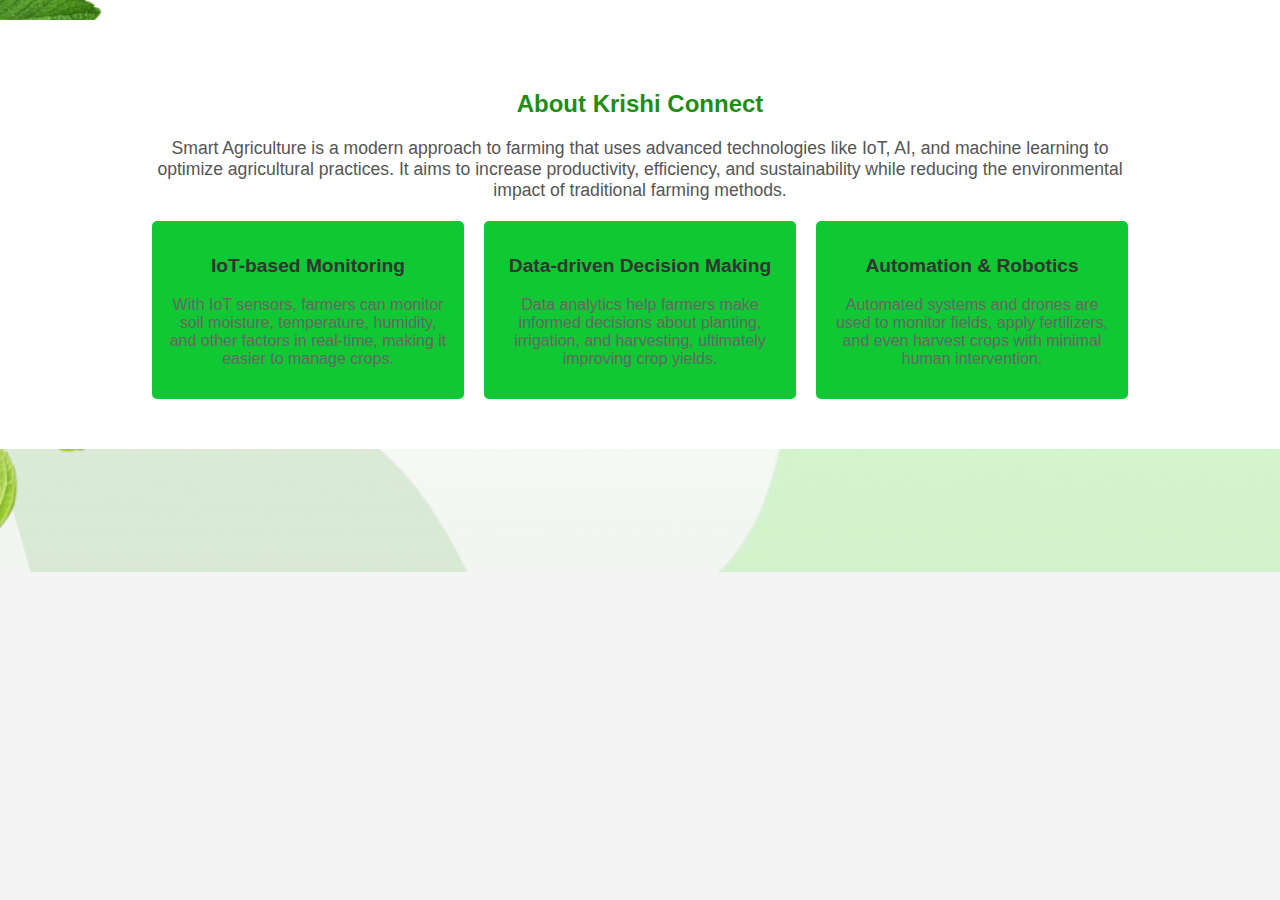
<file: aboutus.html>
<!DOCTYPE html>
<html lang="en">
<head>
    <meta charset="UTF-8">
    <meta name="viewport" content="width=device-width, initial-scale=1.0">
    <title>Smart Agriculture - About</title>
    <link rel="stylesheet" href="styles.css">
</head>
<body >
    <!-- About Section -->
    <section class="about-section">
        <div class="container">
            <h2>About Krishi Connect</h2>
            </h2>
            <p>Smart Agriculture is a modern approach to farming that uses advanced technologies like IoT, AI, and machine learning to optimize agricultural practices. It aims to increase productivity, efficiency, and sustainability while reducing the environmental impact of traditional farming methods.</p>

            <div class="features">
                <div class="feature">
                    <h3>IoT-based Monitoring</h3>
                    <p>With IoT sensors, farmers can monitor soil moisture, temperature, humidity, and other factors in real-time, making it easier to manage crops.</p>
                </div>
                <div class="feature">
                    <h3>Data-driven Decision Making</h3>
                    <p>Data analytics help farmers make informed decisions about planting, irrigation, and harvesting, ultimately improving crop yields.</p>
                </div>
                <div class="feature">
                    <h3>Automation & Robotics</h3>
                    <p>Automated systems and drones are used to monitor fields, apply fertilizers, and even harvest crops with minimal human intervention.</p>
                </div>
            </div>
        </div>
    </section>
</body>
</html>
</file>
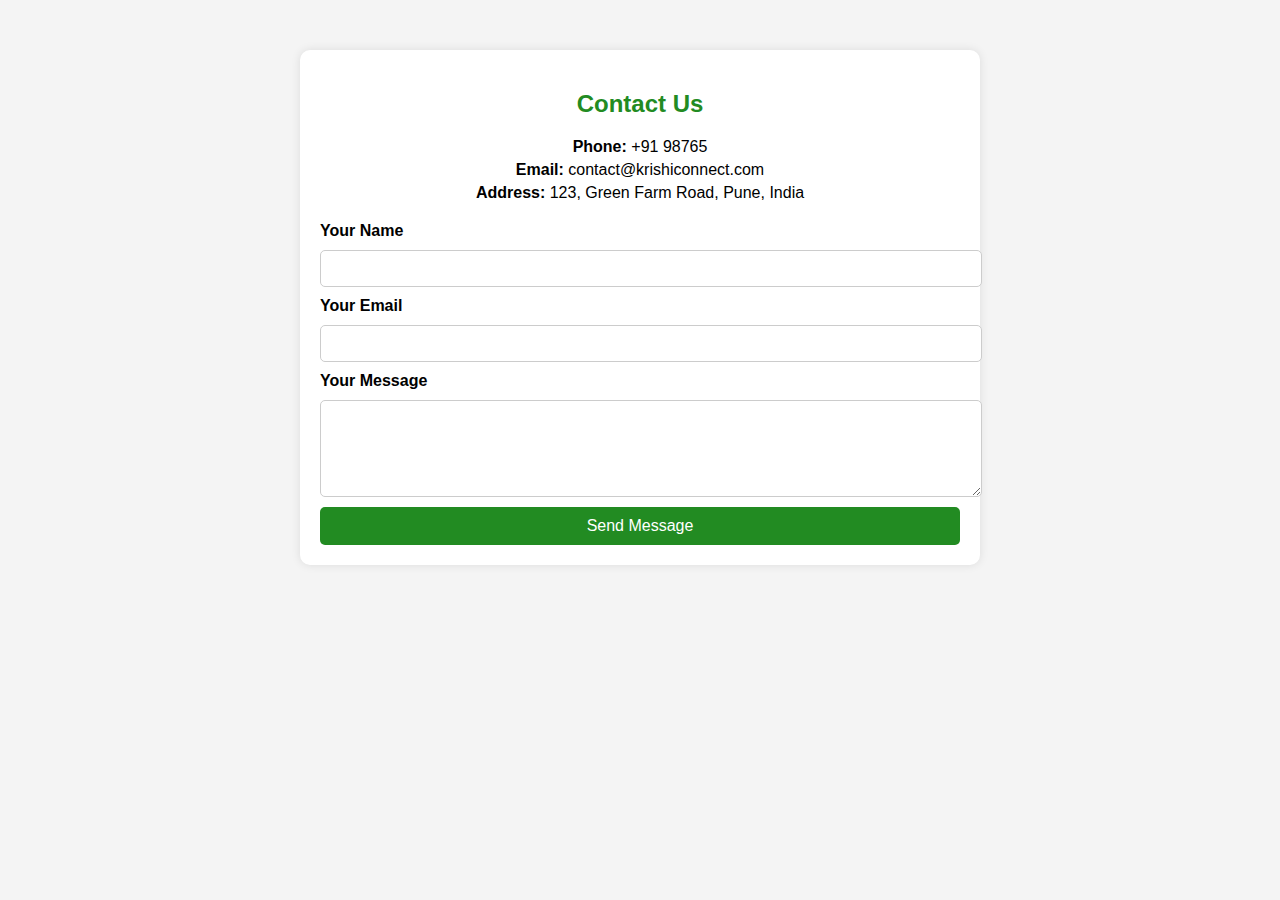
<file: contact.html>
<!DOCTYPE html>
<html lang="en">
<head>
    <meta charset="UTF-8">
    <meta name="viewport" content="width=device-width, initial-scale=1.0">
    <title>Contact Us | Krishi Connect</title>
    <style>
        body {
            font-family: Arial, sans-serif;
            margin: 0;
            padding: 0;
            background-color: #f4f4f4;
        }
        .container {
            width: 50%;
            margin: auto;
            background: white;
            padding: 20px;
            box-shadow: 0px 0px 10px rgba(0, 0, 0, 0.1);
            margin-top: 50px;
            border-radius: 10px;
        }
        h2 {
            text-align: center;
            color: #228B22;
        }
        .contact-info {
            text-align: center;
            margin-bottom: 20px;
        }
        .contact-info p {
            margin: 5px 0;
        }
        .contact-form {
            display: flex;
            flex-direction: column;
        }
        .contact-form label {
            font-weight: bold;
        }
        .contact-form input, 
        .contact-form textarea {
            width: 100%;
            padding: 10px;
            margin: 10px 0;
            border: 1px solid #ccc;
            border-radius: 5px;
        }
        .contact-form button {
            background: #228B22;
            color: white;
            padding: 10px;
            border: none;
            cursor: pointer;
            border-radius: 5px;
            font-size: 16px;
        }
        .contact-form button:hover {
            background: #1e7a1e;
        }
    </style>
</head>
<body>

    <div class="container">
        <h2>Contact Us</h2>
        
        <div class="contact-info">
            <p><strong>Phone:</strong> +91 98765</p>
            <p><strong>Email:</strong> contact@krishiconnect.com</p>
            <p><strong>Address:</strong> 123, Green Farm Road, Pune, India</p>
        </div>

        <form class="contact-form">
            <label for="name">Your Name</label>
            <input type="text" id="name" name="name" required>

            <label for="email">Your Email</label>
            <input type="email" id="email" name="email" required>

            <label for="message">Your Message</label>
            <textarea id="message" name="message" rows="5" required></textarea>

            <button type="submit">Send Message</button>
        </form>
    </div>

</body>
</html>
</file>
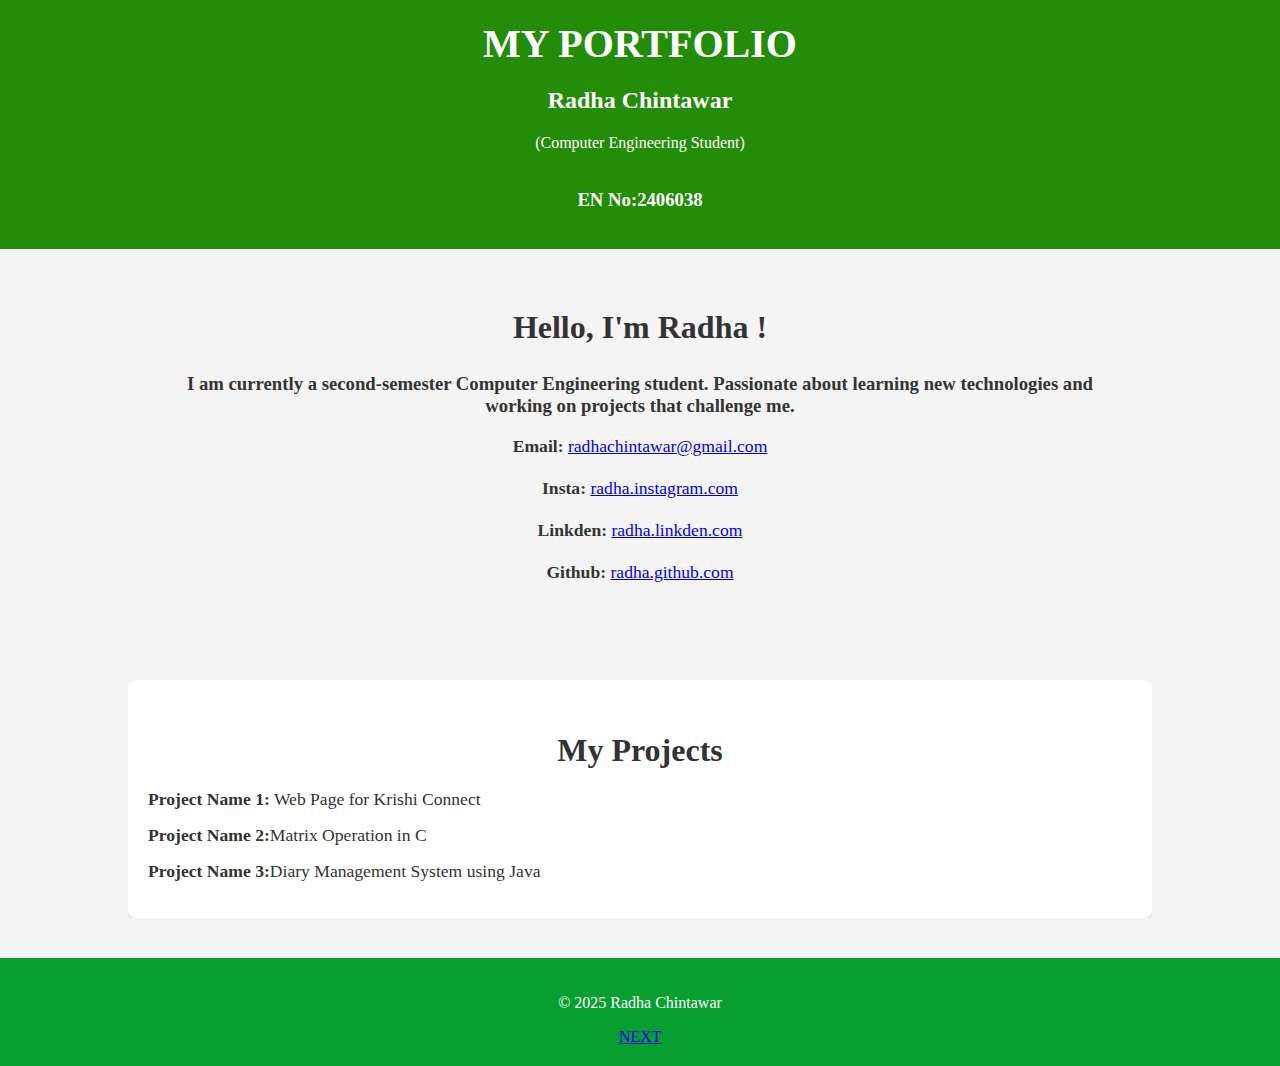
<file: index1.html>
<!DOCTYPE html>
<html lang="en">
<head>
    <meta charset="UTF-8">
    <meta name="viewport" content="width=device-width, initial-scale=1.0">
    <meta name="author" content="Sakshi Choudhari">
    <title> Radha Chintawar | Computer Engineering Student Portfolio</title>
    <style>
        body {
            font-family: The 'Times New Roman', Times, serif, sans-serif;
            margin: 0;
            padding: 0;
            background-color: #f4f4f4;
            color: #333;
        }
        header {
            background-color: #238c09;
            color: white;
            padding: 20px;
            text-align: center;
        }
        header h1 {
            margin: 0;
            font-size: 2.5em;
        }
        .container {
            width: 80%;
            margin: auto;
            overflow: hidden;
        }
        .main-content {
            text-align: center;
            padding: 40px;
        }
        .main-content img {
            border-radius: 50%;
            width: 150px;
            height: 150px;
        }
        .main-content h2 {
            font-size: 2em;
            margin-top: 20px;
        }
        .contact-info {
            font-size: 1.1em;
            margin-top: 10px;
        }
        .projects {
            margin-top: 40px;
            padding: 20px;
            background-color: #fff;
            border-radius: 8px;
            box-shadow: 0 4px 8px rgba(0, 0, 0, 0.1);
        }
        .projects h3 {
            text-align: center;
            font-size: 2em;
            margin-bottom: 20px;
        }
        .projects ul {
            list-style-type: none;
            padding: 0;
        }
        .projects li {
            margin-bottom: 15px;
            font-size: 1.1em;
        }
        footer {
            text-align: center;
            padding: 20px;
            background-color: #079f30;
            color: white;
            margin-top: 40px;
        }
    </style>
</head>
<body>

<header>
    <div class="container">
        <h1>MY PORTFOLIO</h1>
        <h2>Radha Chintawar</h2>
        <p>(Computer Engineering Student)
            <br><br>
         <h3> EN No:2406038</h3>  
        </p>
    </div>
</header>

<div class="container">
    <div class="main-content">
        
        
        
        <h2>Hello, I'm Radha !</h2>
        <p><h3>I am currently a second-semester Computer Engineering student. Passionate about learning new technologies and working on projects that challenge me.</h3></p>
        <p class="contact-info">
            <strong>Email:</strong> <a href="radhachintawar@gmail.com">radhachintawar@gmail.com</a>
        <br><br>
        <strong>Insta:</strong> <a href="//radha.instagram.com/">radha.instagram.com</a>
        <br><br>
        <strong>Linkden:</strong> <a href="//radha.linkden.com/">radha.linkden.com</a>
        <br><br>
        <strong>Github:</strong> <a href="//radha.github.com/">radha.github.com</a>
        <br>
        </p>
    </div>

    <div class="projects">
        <h3>My Projects</h3>
        <ul>
            <li><strong>Project Name 1:</strong> Web Page for Krishi Connect</li>
            <li><strong>Project Name 2:</strong>Matrix Operation  in C</li>
            <li><strong>Project Name 3:</strong>Diary Management System using Java </li>
            <!-- You can add more projects here as you progress -->
        </ul>
    </div>
</div>

<footer>
    <p>&copy; 2025 Radha Chintawar </p>
    <a href="index3.html">NEXT</a>
</footer>

</body>
</html>
</file>
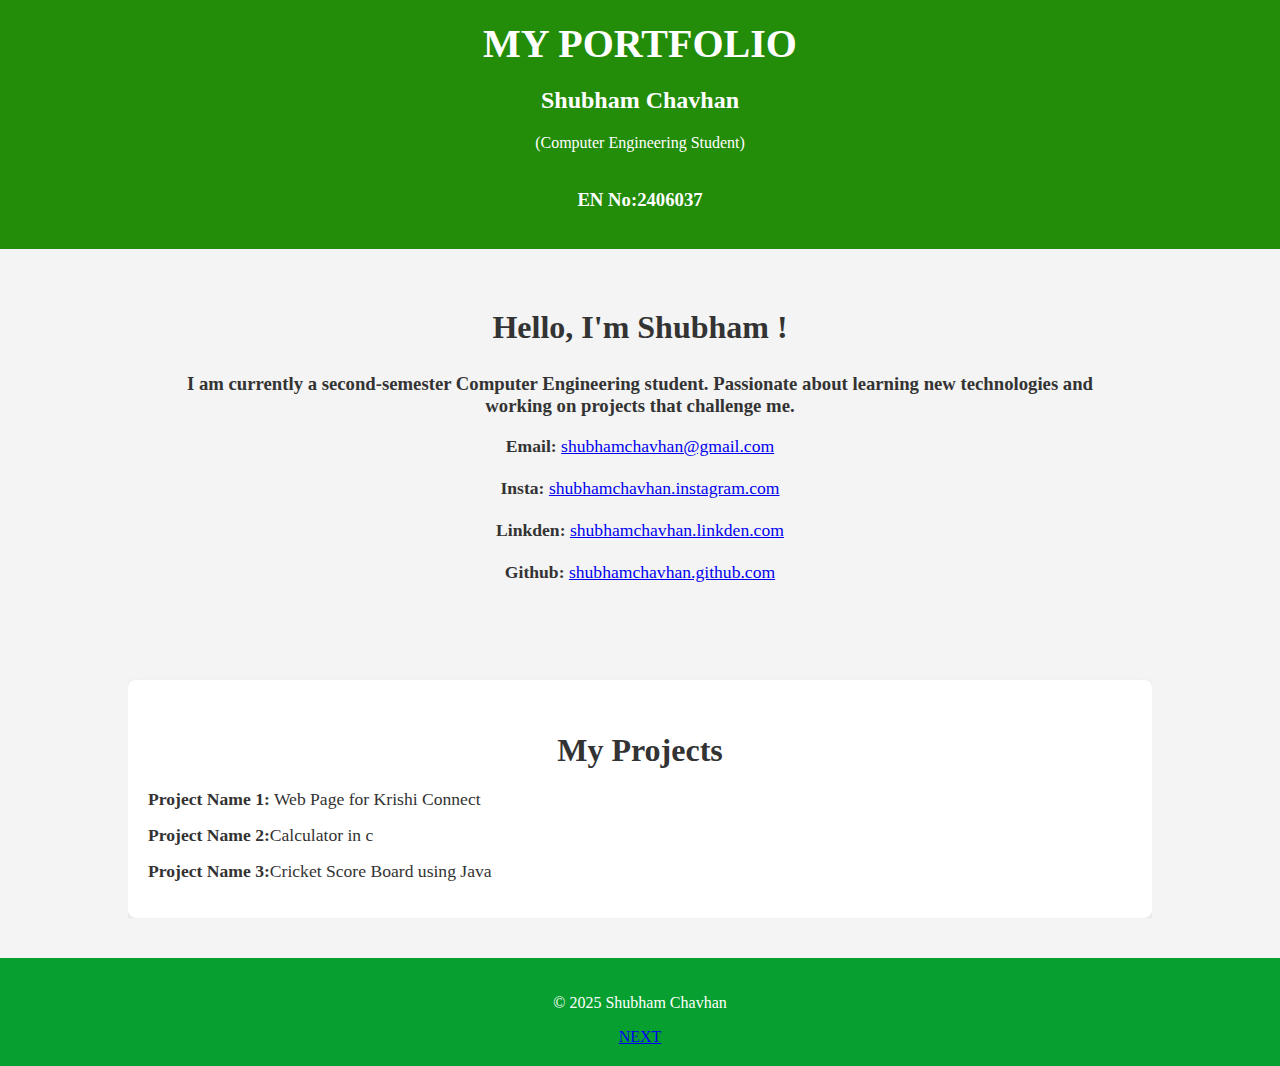
<file: index2.html>
<!DOCTYPE html>
<html lang="en">
<head>
    <meta charset="UTF-8">
    <meta name="viewport" content="width=device-width, initial-scale=1.0">
    <meta name="author" content="Sakshi Choudhari">
    <title> Shubham Chavhan | Computer Engineering Student Portfolio</title>
    <style>
        body {
            font-family: The 'Times New Roman', Times, serif, sans-serif;
            margin: 0;
            padding: 0;
            background-color: #f4f4f4;
            color: #333;
        }
        header {
            background-color: #238c09;
            color: white;
            padding: 20px;
            text-align: center;
        }
        header h1 {
            margin: 0;
            font-size: 2.5em;
        }
        .container {
            width: 80%;
            margin: auto;
            overflow: hidden;
        }
        .main-content {
            text-align: center;
            padding: 40px;
        }
        .main-content img {
            border-radius: 50%;
            width: 150px;
            height: 150px;
        }
        .main-content h2 {
            font-size: 2em;
            margin-top: 20px;
        }
        .contact-info {
            font-size: 1.1em;
            margin-top: 10px;
        }
        .projects {
            margin-top: 40px;
            padding: 20px;
            background-color: #fff;
            border-radius: 8px;
            box-shadow: 0 4px 8px rgba(0, 0, 0, 0.1);
        }
        .projects h3 {
            text-align: center;
            font-size: 2em;
            margin-bottom: 20px;
        }
        .projects ul {
            list-style-type: none;
            padding: 0;
        }
        .projects li {
            margin-bottom: 15px;
            font-size: 1.1em;
        }
        footer {
            text-align: center;
            padding: 20px;
            background-color: #079f30;
            color: white;
            margin-top: 40px;
        }
    </style>
</head>
<body>

<header>
    <div class="container">
        <h1>MY PORTFOLIO</h1>
        <h2>Shubham Chavhan</h2>
        <p>(Computer Engineering Student)
            <br><br>
         <h3> EN No:2406037</h3>  
        </p>
    </div>
</header>

<div class="container">
    <div class="main-content">
        
        
        
        <h2>Hello, I'm Shubham !</h2>
        <p><h3>I am currently a second-semester Computer Engineering student. Passionate about learning new technologies and working on projects that challenge me.</h3></p>
        <p class="contact-info">
            <strong>Email:</strong> <a href="shubhamchavhan@gmail.com">shubhamchavhan@gmail.com</a>
        <br><br>
        <strong>Insta:</strong> <a href="//shubham.instagram.com/">shubhamchavhan.instagram.com</a>
        <br><br>
        <strong>Linkden:</strong> <a href="//shubham.linkden.com/">shubhamchavhan.linkden.com</a>
        <br><br>
        <strong>Github:</strong> <a href="//shubham.github.com/">shubhamchavhan.github.com</a>
        <br>
        </p>
    </div>

    <div class="projects">
        <h3>My Projects</h3>
        <ul>
            <li><strong>Project Name 1:</strong> Web Page for Krishi Connect</li>
            <li><strong>Project Name 2:</strong>Calculator in c</li>
            <li><strong>Project Name 3:</strong>Cricket Score Board using Java </li>
            <!-- You can add more projects here as you progress -->
        </ul>
    </div>
</div>

<footer>
    <p>&copy; 2025 Shubham Chavhan </p>
    <a href="index1.html">NEXT</a>
</footer>

</body>
</html>
</file>
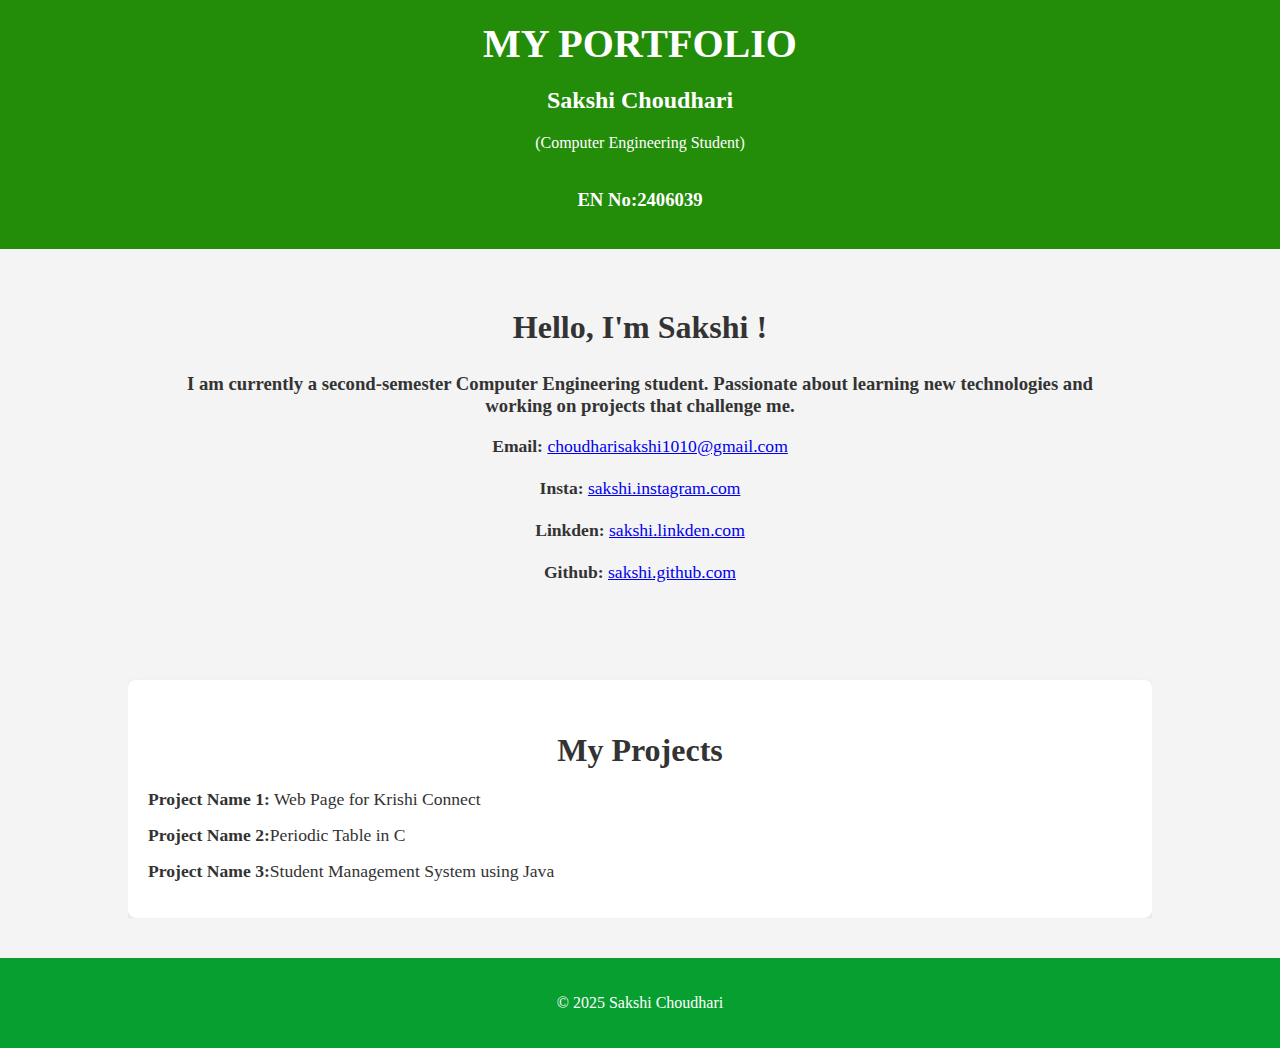
<file: index3.html>
<!DOCTYPE html>
<html lang="en">
<head>
    <meta charset="UTF-8">
    <meta name="viewport" content="width=device-width, initial-scale=1.0">
    <meta name="author" content="Sakshi Choudhari">
    <title>Sakshi Choudhari | Computer Engineering Student Portfolio</title>
    <style>
        body {
            font-family: The 'Times New Roman', Times, serif, sans-serif;
            margin: 0;
            padding: 0;
            background-color: #f4f4f4;
            color: #333;
        }
        header {
            background-color: #238c09;
            color: white;
            padding: 20px;
            text-align: center;
        }
        header h1 {
            margin: 0;
            font-size: 2.5em;
        }
        .container {
            width: 80%;
            margin: auto;
            overflow: hidden;
        }
        .main-content {
            text-align: center;
            padding: 40px;
        }
        .main-content img {
            border-radius: 50%;
            width: 150px;
            height: 150px;
        }
        .main-content h2 {
            font-size: 2em;
            margin-top: 20px;
        }
        .contact-info {
            font-size: 1.1em;
            margin-top: 10px;
        }
        .projects {
            margin-top: 40px;
            padding: 20px;
            background-color: #fff;
            border-radius: 8px;
            box-shadow: 0 4px 8px rgba(0, 0, 0, 0.1);
        }
        .projects h3 {
            text-align: center;
            font-size: 2em;
            margin-bottom: 20px;
        }
        .projects ul {
            list-style-type: none;
            padding: 0;
        }
        .projects li {
            margin-bottom: 15px;
            font-size: 1.1em;
        }
        footer {
            text-align: center;
            padding: 20px;
            background-color: #079f30;
            color: white;
            margin-top: 40px;
        }
    </style>
</head>
<body>

<header>
    <div class="container">
        <h1>MY PORTFOLIO</h1>
        <h2>Sakshi Choudhari</h2>
        <p>(Computer Engineering Student)
            <br><br>
         <h3> EN No:2406039</h3>  
        </p>
    </div>
</header>

<div class="container">
    <div class="main-content">
        
        
        
        <h2>Hello, I'm Sakshi !</h2>
        <p><h3>I am currently a second-semester Computer Engineering student. Passionate about learning new technologies and working on projects that challenge me.</h3></p>
        <p class="contact-info">
            <strong>Email:</strong> <a href="mailto:choudharisakshi1010@gmail.com">choudharisakshi1010@gmail.com</a>
        <br><br>
        <strong>Insta:</strong> <a href="//sakshi.instagram.com/">sakshi.instagram.com</a>
        <br><br>
        <strong>Linkden:</strong> <a href="//sakshi.linkden.com/">sakshi.linkden.com</a>
        <br><br>
        <strong>Github:</strong> <a href="//sakshi.github.com/">sakshi.github.com</a>
        <br>
        </p>
    </div>

    <div class="projects">
        <h3>My Projects</h3>
        <ul>
            <li><strong>Project Name 1:</strong> Web Page for Krishi Connect</li>
            <li><strong>Project Name 2:</strong>Periodic Table in C</li>
            <li><strong>Project Name 3:</strong>Student Management System using Java </li>
            <!-- You can add more projects here as you progress -->
        </ul>
    </div>
</div>

<footer>
    <p>&copy; 2025 Sakshi Choudhari</p>
    
</footer>

</body>
</html>
</file>
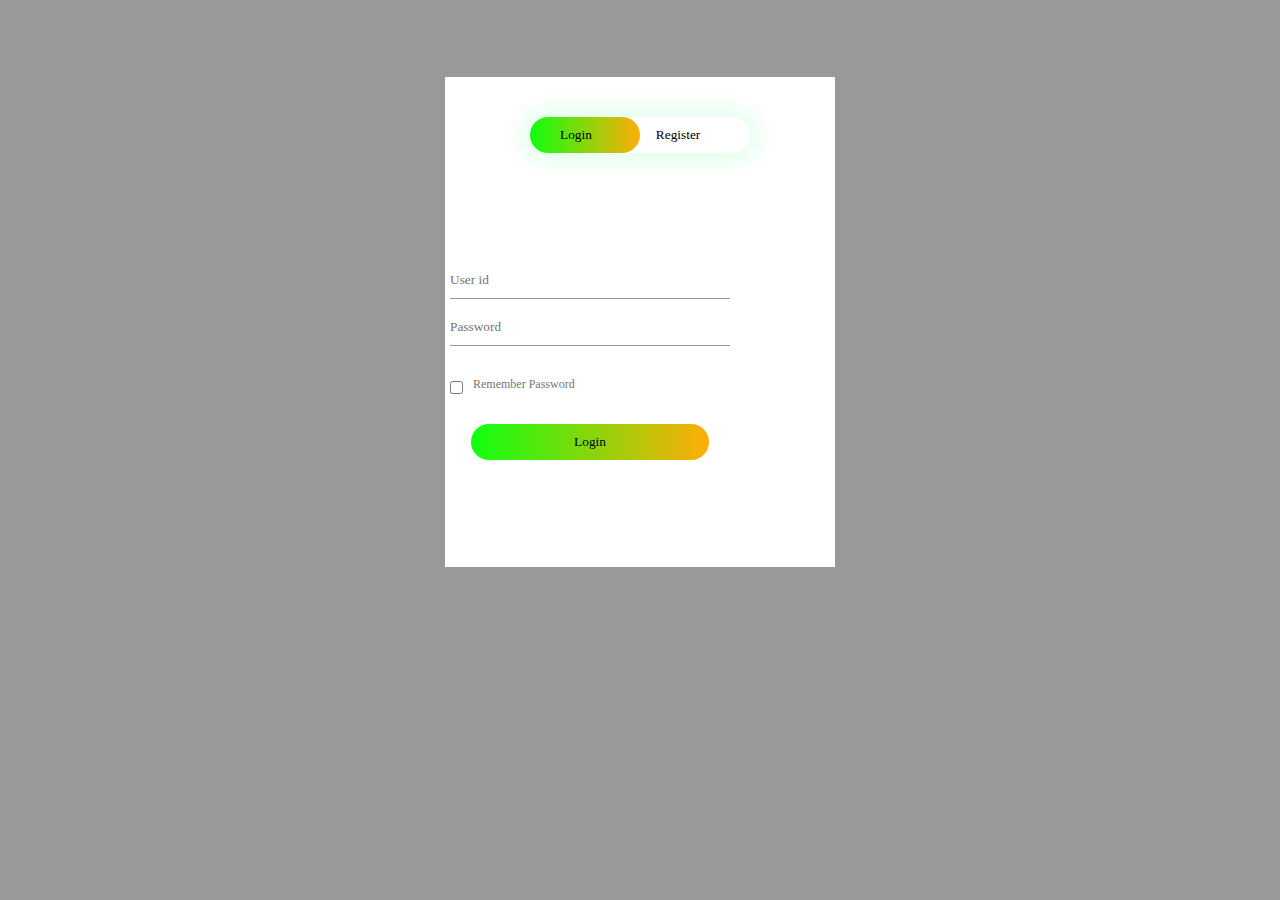
<file: login1.html>
<!DOCTYPE html>
<html lang="en">
<head>
    <meta charset="UTF-8">
    <meta name="viewport" content="width=device-width, initial-scale=1.0">
    <title>Login Form</title>
    <link rel="stylesheet" href="style1.css">
</head>
<body>
    <div class="hero">
      <div class="form-box">
        <div class="button-box">
            <div id="btn"></div>
            <button type="button" class="toggle-btn" onclick="Login()">Login</button>
            <button type="button" class="toggle-btn" onclick="Register()">Register</button>
        </div>
      
      <form id="Log In" class="input-group">
        <input type="text" class="input-field" placeholder="User id"required>
        <input type="text" class="input-field" placeholder="Password"required>
        <input type="checkbox" class="check-box"><span>Remember Password</span>
        <button type="submit" class="submit-btn" onclick="document.location='http://127.0.0.1:5500/'">Login</button>
      </form>
      <form id="Register"class="input-group">
        <input type="text" class="input-field" placeholder="User id"required>
        <input type="email" class="input-field" placeholder="Email Id"required>
        <input type="text" class="input-field" placeholder="Enter Password"required>
        <input type="checkbox" class="check-box"><span>I agree to the terms & conditions</span>
        <button type="submit" class="submit-btn">Register</button>
      </form>
      </div>
    </div>
    <script>

      var x= document.getElementById("Log In");
      var y= document.getElementById("Register");
      var z= document.getElementById("btn");
      function Register(){
        x.style.left ="-400px";
        y.style.left ="50px";
        z.style.left ="110px";

      }
      function Login(){
        x.style.left ="50px";
        y.style.left ="450px";
        z.style.left ="0px";

      }
    </script> 

</body>
</html>
</file>
<file: styles.css>
/* Basic styling */
body {
    font-family: Arial, sans-serif;
    background-color: #f4f4f4;
    background-image: url('GFG.png');
    background-size: cover;
    background-position: center;
    background-repeat: no-repeat;
    margin: 0;
    padding: 0;
}

/* Container for the content */
.container {
    width: 80%;
    margin: 0 auto;
    padding: 20px;
}

/* About Section */
.about-section {
    background-color: white;
    padding: 30px;
    margin-top: 20px;
}

/* Heading */
h2 {
    text-align: center;
    color: #1f8d13;
}

/* Paragraph */
p {
    text-align: center;
    font-size: 1.1rem;
    color: #555;
}

/* Features Section */
.features {
    display: flex;
    justify-content: space-between;
    gap: 20px;
    margin-top: 20px;
}

/* Feature Box */
.feature {
    background-color: #10c734;
    padding: 15px;
    width: 30%;
    border-radius: 5px;
    text-align: center;
}

/* Feature Heading */
.feature h3 {
    color: #333;
    font-size: 1.2rem;
}

/* Feature Paragraph */
.feature p {
    color: #666;
    font-size: 1rem;
}

/* Stack features on small screens */
@media (max-width: 768px) {
    .features {
        flex-direction: column;
        align-items: center;
    }

    .feature {
        width: 80%;
        margin-bottom: 20px;
    }
}
</file>
<file: style1.css>
*{
    margin: 0%;
    padding: 0%;
    font-family:sans-sarif;
}
.hero{
    height: 100%;
    width: 100%;
    background-image: linear-gradient(rgba(0,0,0,0.4), rgba(0,0,0,0.4));
    background-position: center;
    background-size: cover;
    position: absolute;
}
.form-box{
    width: 380px;
    height: 480px;
    position: relative; 
    margin: 6% auto;
    background: #fff;
    padding: 5px;
    overflow: hidden;

}
.button-box{
    width: 220px;
    margin:35px auto;
    position: relative;
    box-shadow: 0 0 20px 9px #24ff6d1f;
    border-radius: 30px;
}
.toggle-btn{
    
    padding: 10px 30px;
    cursor: pointer;
    background: transparent;
    border: 0;
    outline: none; 
    position: relative;
    
}
#btn{
 top: 0%;
 left: 0%;
 position: absolute;
 width: 110px;
 height: 100%;
 background: linear-gradient(to right,#10ff10,#ffad06);
 border-radius: 30px;
 transition: .5s;
}
.input-group{
    top: 180px;
    position: absolute;
    width: 280px;
    transition: .5s;

}
.input-field{
    width:100%;
    padding: 10px 0;
    margin: 5px 0;
    border-left: 0;
    border-right: 0;
    border-top: 0;
    border-bottom: 1px solid#999;
    outline: none;
    background: transparent;

}
.submit-btn{
    width: 85%;
    padding: 10px 30px;
    cursor:pointer;
    display: block;
    margin: auto;
    background: linear-gradient(to right,#10ff10,#ffad06);
    border:0;
    outline: none;
    border-radius: 30px;

}

.check-box{
    margin:30px 10px 30px 0;
    cursor: pointer;
}
span{
    color: #777;
    font-size: 12px;
    bottom: 68px;
    position: absolute;

}
#Login{
 left: 100%;
}
#Register{
 left: 100%;
}
</file>
